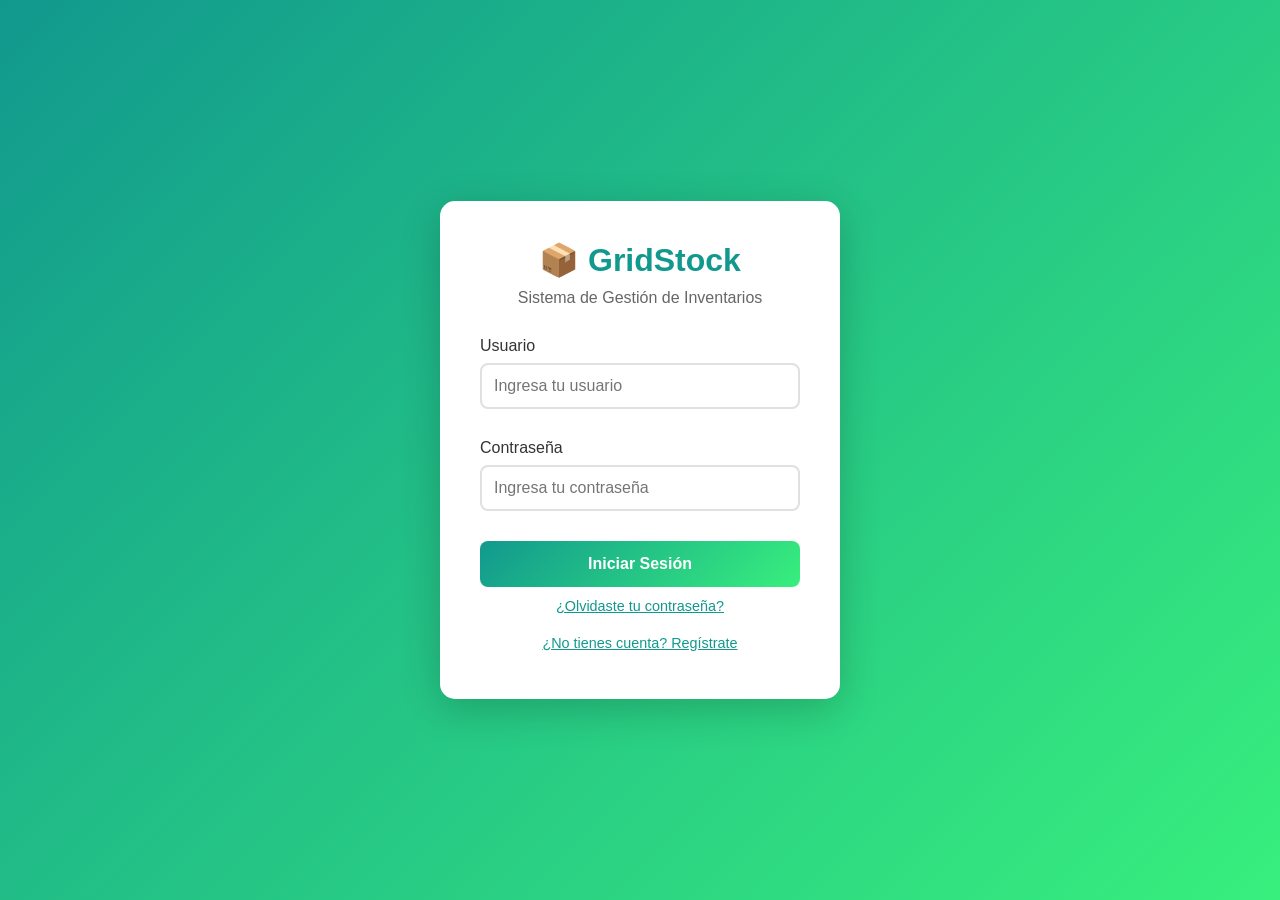
<file: Frontend/login.html>
<!DOCTYPE html>
<html lang="es">
<head>
    <meta charset="UTF-8">
    <meta name="viewport" content="width=device-width, initial-scale=1.0">
    <title>GridStock - Login</title>
    <link rel="stylesheet" href="styles.css">
    <style>
        * {
            margin: 0;
            padding: 0;
            box-sizing: border-box;
            font-family: 'Segoe UI', Tahoma, Geneva, Verdana, sans-serif;
        }

        html, body {
            height: 100%;
        }

        .login-container {
            height: 100vh;
            width: 100vw;
            padding: 0;
        }
        
        .login-box {
            background: linear-gradient(135deg, #11998e 0%, #38ef7d 100%);
            width: 100vw;
            height: 100vh;
            display: flex;
            align-items: center;
            justify-content: center;
            padding: 20px;
        }
        
        .form-container {
            background: white;
            padding: 40px;
            border-radius: 15px;
            box-shadow: 0 10px 40px rgba(0,0,0,0.2);
            width: 100%;
            max-width: 400px;
        }
        
        .login-box h1 {
            text-align: center;
            color: #11998e;
            margin-bottom: 10px;
            font-size: 2rem;
        }
        
        .login-box .subtitle {
            text-align: center;
            color: #666;
            margin-bottom: 30px;
        }
        
        .form-group {
            margin-bottom: 20px;
        }
        
        .form-group label {
            display: block;
            margin-bottom: 8px;
            color: #333;
            font-weight: 500;
        }
        
        .form-group input, .form-group select {
            width: 100%;
            padding: 12px;
            border: 2px solid #e0e0e0;
            border-radius: 8px;
            font-size: 1rem;
            transition: border-color 0.3s;
        }
        
        .form-group input:focus, .form-group select:focus {
            outline: none;
            border-color: #11998e;
        }
        
        .btn {
            width: 100%;
            padding: 14px;
            background: linear-gradient(135deg, #11998e 0%, #38ef7d 100%);
            color: white;
            border: none;
            border-radius: 8px;
            font-size: 1rem;
            font-weight: 600;
            cursor: pointer;
            transition: transform 0.2s, box-shadow 0.2s;
        }
        
        .btn:hover {
            transform: translateY(-2px);
            box-shadow: 0 5px 20px rgba(17, 153, 142, 0.4);
        }
        
        /* Responsive */
        @media (max-width: 480px) {
            .login-box {
                padding: 25px;
            }
            
            .login-box h1 {
                font-size: 1.5rem;
            }
            
            .login-box .subtitle {
                font-size: 0.9rem;
                margin-bottom: 20px;
            }
            
            .form-group {
                margin-bottom: 15px;
            }
            
            .form-group label {
                font-size: 0.9rem;
            }
            
            .form-group input, .form-group select {
                padding: 10px;
                font-size: 0.95rem;
            }
            
            .btn {
                padding: 12px;
                font-size: 0.95rem;
            }
            
            .toggle-form {
                font-size: 0.9rem;
            }
        }
        
        @media (max-width: 360px) {
            .login-box {
                padding: 20px;
                border-radius: 10px;
            }
            
            .login-box h1 {
                font-size: 1.3rem;
            }
        }
        
        .btn-secondary {
            background: #6c757d;
            margin-top: 10px;
        }
        
        .btn-secondary:hover {
            background: #5a6268;
            box-shadow: 0 5px 20px rgba(108, 117, 125, 0.4);
        }
        
        .alert {
            padding: 12px;
            border-radius: 8px;
            margin-bottom: 20px;
            display: none;
        }
        
        .alert-error {
            background: #f8d7da;
            color: #721c24;
            border: 1px solid #f5c6cb;
        }
        
        .alert-success {
            background: #d4edda;
            color: #155724;
            border: 1px solid #c3e6cb;
        }
        
        .toggle-form {
            text-align: center;
            margin-top: 20px;
            font-size: 0.9rem;
        }
        
        .toggle-form a {
            color: #11998e;
            cursor: pointer;
            text-decoration: underline;
            display: block;
            margin: 8px 0;
        }
        
        .toggle-form a:hover {
            color: #38ef7d;
        }
        
        .hidden {
            display: none !important;
        }
    </style>
</head>
<body>
    <div class="login-container">
        <div class="login-box">
            <div class="form-container">
                <h1>📦 GridStock</h1>
                <p class="subtitle">Sistema de Gestión de Inventarios</p>
                
                <div id="alert" class="alert"></div>
                
                <!-- Login Form -->
                <form id="login-form">
                <div class="form-group">
                    <label for="username">Usuario</label>
                    <input type="text" id="username" placeholder="Ingresa tu usuario" required>
                </div>
                <div class="form-group">
                    <label for="password">Contraseña</label>
                    <input type="password" id="password" placeholder="Ingresa tu contraseña" required>
                </div>
                <button type="submit" class="btn">Iniciar Sesión</button>
                <div style="text-align: center; margin-top: 10px;">
                    <a onclick="showReset()" style="color: #11998e; cursor: pointer; text-decoration: underline; font-size: 0.9rem;">¿Olvidaste tu contraseña?</a>
                </div>
            </form>
            
            <!-- Register Form -->
            <form id="register-form" class="hidden">
                <div class="form-group">
                    <label for="reg-username">Nuevo Usuario</label>
                    <input type="text" id="reg-username" placeholder="Crea un usuario" required>
                </div>
                <div class="form-group">
                    <label for="reg-password">Contraseña</label>
                    <input type="password" id="reg-password" placeholder="Mínimo 4 caracteres" required>
                </div>
                <div class="form-group">
                    <label for="reg-rol">Rol</label>
                    <select id="reg-rol">
                        <option value="usuario">Usuario</option>
                        <option value="admin">Administrador</option>
                    </select>
                </div>
                <button type="submit" class="btn">Crear Cuenta</button>
                <button type="button" class="btn btn-secondary" onclick="showLogin()">Cancelar</button>
            </form>
            
            <!-- Reset Password Form -->
            <form id="reset-form" class="hidden">
                <div class="form-group">
                    <label for="reset-username">Usuario</label>
                    <input type="text" id="reset-username" placeholder="Ingresa tu usuario" required>
                </div>
                <div class="form-group">
                    <label for="reset-password">Nueva Contraseña</label>
                    <input type="password" id="reset-password" placeholder="Mínimo 4 caracteres" required>
                </div>
                <div class="form-group">
                    <label for="reset-confirm">Confirmar Contraseña</label>
                    <input type="password" id="reset-confirm" placeholder="Confirma tu contraseña" required>
                </div>
                <button type="submit" class="btn">Restablecer</button>
                <button type="button" class="btn btn-secondary" onclick="showLogin()">Cancelar</button>
            </form>
            
            <div class="toggle-form">
                <a onclick="showRegister()" id="toggle-register">¿No tienes cuenta? Regístrate</a>
                <a onclick="showReset()" id="toggle-reset" class="hidden">¿Olvidaste tu contraseña?</a>
            </div>
        </div>
    </div>
    </div>
    
    <script>
        const API_URL = 'http://localhost:5000/api';
        
        // Check if already logged in
        const token = localStorage.getItem('gridstock_token');
        if (token) {
            window.location.href = 'index.html';
        }
        
        function showAlert(message, type) {
            const alert = document.getElementById('alert');
            alert.textContent = message;
            alert.className = 'alert alert-' + type;
            alert.style.display = 'block';
        }
        
        function showLogin() {
            document.getElementById('login-form').classList.remove('hidden');
            document.getElementById('register-form').classList.add('hidden');
            document.getElementById('reset-form').classList.add('hidden');
            document.getElementById('toggle-register').classList.remove('hidden');
            document.getElementById('toggle-reset').classList.add('hidden');
            document.getElementById('alert').style.display = 'none';
        }
        
        function showRegister() {
            document.getElementById('login-form').classList.add('hidden');
            document.getElementById('register-form').classList.remove('hidden');
            document.getElementById('reset-form').classList.add('hidden');
            document.getElementById('toggle-register').classList.add('hidden');
            document.getElementById('toggle-reset').classList.remove('hidden');
            document.getElementById('toggle-reset').textContent = '¿Ya tienes cuenta? Inicia sesión';
            document.getElementById('toggle-reset').onclick = showLogin;
            document.getElementById('alert').style.display = 'none';
        }
        
        function showReset() {
            document.getElementById('login-form').classList.add('hidden');
            document.getElementById('register-form').classList.add('hidden');
            document.getElementById('reset-form').classList.remove('hidden');
            document.getElementById('toggle-register').classList.remove('hidden');
            document.getElementById('toggle-register').textContent = '¿No tienes cuenta? Regístrate';
            document.getElementById('toggle-register').onclick = showRegister;
            document.getElementById('toggle-reset').classList.remove('hidden');
            document.getElementById('toggle-reset').textContent = 'Volver al login';
            document.getElementById('toggle-reset').onclick = showLogin;
            document.getElementById('alert').style.display = 'none';
        }
        
        // Login
        document.getElementById('login-form').addEventListener('submit', async (e) => {
            e.preventDefault();
            const username = document.getElementById('username').value;
            const password = document.getElementById('password').value;
            
            try {
                const response = await fetch(`${API_URL}/auth/login`, {
                    method: 'POST',
                    headers: { 'Content-Type': 'application/json' },
                    body: JSON.stringify({ username, password })
                });
                
                const data = await response.json();
                
                if (data.success) {
                    localStorage.setItem('gridstock_token', data.token);
                    localStorage.setItem('gridstock_user', JSON.stringify(data.user));
                    window.location.href = 'index.html';
                } else {
                    showAlert(data.message, 'error');
                }
            } catch (error) {
                showAlert('Error de conexión', 'error');
            }
        });
        
        // Register
        document.getElementById('register-form').addEventListener('submit', async (e) => {
            e.preventDefault();
            const username = document.getElementById('reg-username').value;
            const password = document.getElementById('reg-password').value;
            const rol = document.getElementById('reg-rol').value;
            
            try {
                const response = await fetch(`${API_URL}/auth/register`, {
                    method: 'POST',
                    headers: { 'Content-Type': 'application/json' },
                    body: JSON.stringify({ username, password, rol })
                });
                
                const data = await response.json();
                
                if (data.success) {
                    showAlert(data.message + ' Ahora puedes iniciar sesión.', 'success');
                    setTimeout(showLogin, 1500);
                } else {
                    showAlert(data.message, 'error');
                }
            } catch (error) {
                showAlert('Error de conexión', 'error');
            }
        });
        
        // Reset Password
        document.getElementById('reset-form').addEventListener('submit', async (e) => {
            e.preventDefault();
            const username = document.getElementById('reset-username').value;
            const password = document.getElementById('reset-password').value;
            const confirm = document.getElementById('reset-confirm').value;
            
            if (password !== confirm) {
                showAlert('Las contraseñas no coinciden', 'error');
                return;
            }
            
            if (password.length < 4) {
                showAlert('La contraseña debe tener al menos 4 caracteres', 'error');
                return;
            }
            
            try {
                const response = await fetch(`${API_URL}/auth/reset-password`, {
                    method: 'POST',
                    headers: { 'Content-Type': 'application/json' },
                    body: JSON.stringify({ username, password })
                });
                
                const data = await response.json();
                
                if (data.success) {
                    showAlert(data.message + ' Ahora puedes iniciar sesión con tu nueva contraseña.', 'success');
                    setTimeout(showLogin, 2000);
                    // Limpiar el formulario
                    document.getElementById('reset-form').reset();
                } else {
                    showAlert(data.message, 'error');
                }
            } catch (error) {
                showAlert('Error de conexión', 'error');
            }
        });
        
        // Initialize toggle buttons
        document.getElementById('toggle-register').onclick = showRegister;
        document.getElementById('toggle-reset').onclick = showReset;
    </script>
</body>
</html>
</file>
<file: Frontend/styles.css>
/* Estilos Generales */
* {
    margin: 0;
    padding: 0;
    box-sizing: border-box;
    font-family: 'Segoe UI', Tahoma, Geneva, Verdana, sans-serif;
}

body {
    display: flex;
    min-height: 100vh;
    background: #f5f7fa;
}

/* Sidebar */
.sidebar {
    width: 250px;
    background: linear-gradient(135deg, #11998e 0%, #38ef7d 100%);
    color: white;
    padding: 20px;
    position: fixed;
    height: 100%;
}

.sidebar h2 {
    margin-bottom: 30px;
    text-align: center;
    font-size: 1.5rem;
}

.sidebar nav a {
    display: block;
    padding: 15px 20px;
    color: white;
    text-decoration: none;
    border-radius: 8px;
    margin-bottom: 10px;
    transition: all 0.3s;
}

.sidebar nav a:hover,
.sidebar nav a.active {
    background: rgba(255, 255, 255, 0.2);
}

/* User Info */
.user-info {
    margin-top: 30px;
    padding: 15px;
    background: rgba(255, 255, 255, 0.1);
    border-radius: 8px;
    text-align: center;
}

.user-info span {
    display: block;
    margin-bottom: 10px;
    font-size: 0.9rem;
}

.user-info button {
    background: rgba(255, 255, 255, 0.2);
    color: white;
    border: 1px solid white;
    padding: 8px 15px;
    border-radius: 5px;
    cursor: pointer;
    font-size: 0.85rem;
    transition: background 0.3s;
}

.user-info button:hover {
    background: rgba(255, 255, 255, 0.3);
}

/* Main Content */
.main-content {
    margin-left: 250px;
    padding: 30px;
    width: calc(100% - 250px);
}

.page {
    display: none;
}

.page.active {
    display: block;
}

h1 {
    color: #333;
    margin-bottom: 20px;
}

/* Cards */
.card {
    background: white;
    border-radius: 12px;
    padding: 25px;
    margin-bottom: 20px;
    box-shadow: 0 2px 10px rgba(0,0,0,0.1);
}

.card h3 {
    color: #11998e;
    margin-bottom: 15px;
    border-bottom: 2px solid #11998e;
    padding-bottom: 10px;
}

/* Forms */
input, select {
    width: 100%;
    padding: 12px;
    margin-bottom: 10px;
    border: 1px solid #ddd;
    border-radius: 8px;
    font-size: 14px;
}

input:focus, select:focus {
    outline: none;
    border-color: #667eea;
}

button {
    background: #667eea;
    color: white;
    border: none;
    padding: 12px 24px;
    border-radius: 8px;
    cursor: pointer;
    font-size: 14px;
    transition: all 0.3s;
}

button:hover {
    background: #5568d3;
    transform: translateY(-2px);
}

.btn-primary {
    background: #667eea;
}

.btn-danger {
    background: #e74c3c;
}

.btn-danger:hover {
    background: #c0392b;
}

/* Tables */
table {
    width: 100%;
    border-collapse: collapse;
}

th, td {
    padding: 12px;
    text-align: left;
    border-bottom: 1px solid #eee;
}

th {
    background: #f8f9fa;
    color: #667eea;
    font-weight: 600;
}

tr:hover {
    background: #f8f9fa;
}

/* Stats Grid */
.stats-grid {
    display: grid;
    grid-template-columns: repeat(auto-fit, minmax(200px, 1fr));
    gap: 20px;
    margin-bottom: 20px;
}

.stat-card {
    background: white;
    padding: 20px;
    border-radius: 12px;
    text-align: center;
    box-shadow: 0 2px 10px rgba(0,0,0,0.1);
}

.stat-card h3 {
    color: #666;
    font-size: 14px;
    margin-bottom: 10px;
    border: none;
}

.stat-value {
    font-size: 28px;
    font-weight: bold;
    color: #667eea;
}

/* Venta Form */
.venta-form {
    display: flex;
    gap: 10px;
    align-items: center;
}

.venta-form select {
    flex: 2;
}

.venta-form input {
    flex: 1;
    margin-bottom: 0;
}

.venta-form button {
    flex: 0;
}

.total-venta {
    text-align: right;
    font-size: 24px;
    margin: 20px 0;
    color: #667eea;
}

.metodo-pago {
    display: flex;
    align-items: center;
    gap: 15px;
    justify-content: flex-end;
}

.metodo-pago select {
    width: auto;
}

/* Tabs */
.tabs {
    display: flex;
    gap: 10px;
    margin-bottom: 15px;
}

.tab {
    padding: 10px 20px;
    background: #f0f0f0;
    border: none;
    border-radius: 8px;
    cursor: pointer;
}

.tab.active {
    background: #667eea;
    color: white;
}

/* No Data */
.no-data {
    text-align: center;
    padding: 40px;
    color: #666;
}

/* Alerts */
#tabla-alertas tbody tr {
    background: #fff3cd;
}

#tabla-alertas tbody tr:hover {
    background: #ffeaa7;
}

/* Responsive */
@media (max-width: 768px) {
    .sidebar {
        width: 200px;
    }
    .main-content {
        margin-left: 200px;
        width: calc(100% - 200px);
    }
    .stats-grid {
        grid-template-columns: 1fr;
    }
}

/* Animations */
@keyframes fadeIn {
    from { opacity: 0; transform: translateY(10px); }
    to { opacity: 1; transform: translateY(0); }
}

.page.active {
    animation: fadeIn 0.3s ease;
}

/* Form row */
.form-row {
    display: grid;
    grid-template-columns: repeat(auto-fit, minmax(150px, 1fr));
    gap: 10px;
}

.form-row input {
    margin-bottom: 0;
}

/* Action buttons in table */
.action-btns {
    display: flex;
    gap: 5px;
}

.action-btns button {
    padding: 6px 12px;
    font-size: 12px;
}


/* ==================== RESPONSIVE ==================== */
@media (max-width: 768px) {
    /* Sidebar becomes top bar */
    .sidebar {
        width: 100%;
        height: auto;
        position: fixed;
        top: 0;
        left: 0;
        z-index: 1000;
        padding: 15px;
    }
    
    .sidebar h2 {
        margin-bottom: 10px;
        font-size: 1.2rem;
    }
    
    .sidebar nav {
        display: flex;
        flex-wrap: wrap;
        gap: 5px;
        justify-content: center;
    }
    
    .sidebar nav a {
        padding: 10px 15px;
        margin-bottom: 0;
        font-size: 0.9rem;
    }
    
    .main-content {
        margin-left: 0;
        margin-top: 120px;
        padding: 15px;
        width: 100%;
    }
    
    h1 {
        font-size: 1.5rem;
    }
    
    .card {
        padding: 15px;
    }
    
    /* Form adjustments */
    .form-row {
        grid-template-columns: 1fr;
    }
    
    .venta-form {
        flex-direction: column;
    }
    
    .venta-form select,
    .venta-form input,
    .venta-form button {
        width: 100%;
    }
    
    /* Tables */
    table {
        font-size: 0.85rem;
    }
    
    table th, table td {
        padding: 8px 4px;
    }
    
    .action-btns {
        flex-direction: column;
    }
    
    .action-btns button {
        padding: 4px 8px;
        font-size: 11px;
    }
    
    /* Stats */
    .stats {
        grid-template-columns: 1fr;
    }
    
    .stat-card {
        padding: 15px;
    }
    
    .stat-value {
        font-size: 22px;
    }
    
    /* Tabs */
    .tabs {
        flex-wrap: wrap;
    }
    
    .tab {
        padding: 8px 12px;
        font-size: 0.85rem;
    }
    
    /* User info */
    .user-info {
        display: none;
    }
}

@media (max-width: 480px) {
    .sidebar {
        padding: 10px;
    }
    
    .sidebar h2 {
        font-size: 1rem;
    }
    
    .sidebar nav a {
        padding: 8px 10px;
        font-size: 0.8rem;
    }
    
    .main-content {
        margin-top: 100px;
        padding: 10px;
    }
    
    .card {
        padding: 12px;
    }
    
    .card h3 {
        font-size: 1rem;
    }
    
    table {
        font-size: 0.75rem;
    }
    
    .total-venta {
        font-size: 18px;
    }
    
    .metodo-pago {
        flex-direction: column;
        align-items: stretch;
    }
    
    .metodo-pago select {
        width: 100%;
    }
}
</file>
